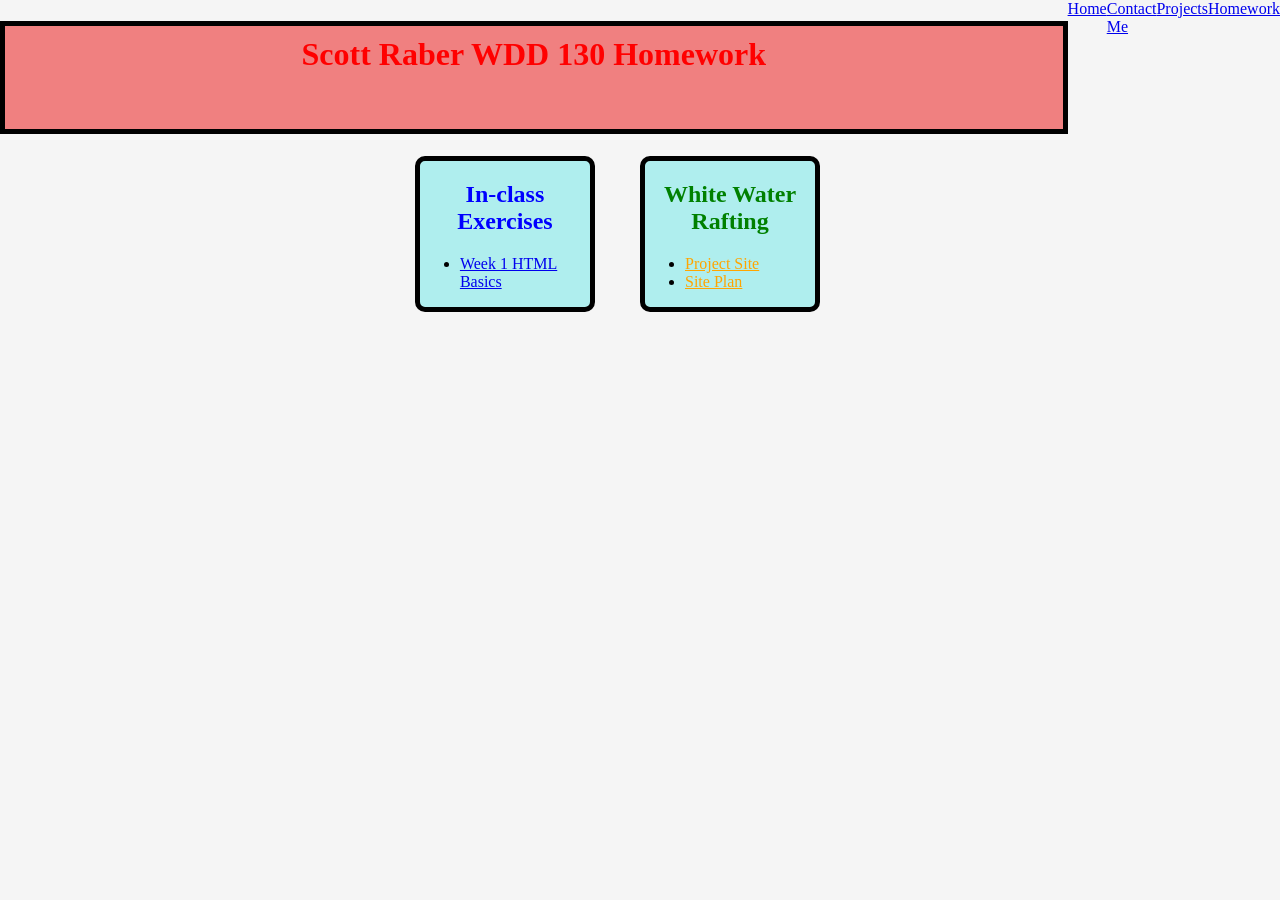
<file: index.html>
<!DOCTYPE html>
<html lang="en">
<head>
    <meta charset="UTF-8">
    <meta name="viewport" content="width=device-width, initial-scale=1.0">
    <title>WDD 130 Homework</title>
    <style>
        body {
            justify-items: center;
            display: grid;
            grid-template-rows: 1fr 1fr;
            background-color: whitesmoke;
            margin: 0;
        }
        header {
            display: flex;
            width:100%;
        }
        h1 {
            text-align: center;
            padding: 10px 10px;
            color: red;
            background-color: lightcoral;
            width: 100%;
            border-style: solid;
            border-width: 5px;
            border-color: black;
            box-sizing: border-box;
        }
        #in-class-exercises {
            color: blue;
            text-align: center;
        }
        #white-water-rafting {
            color: green;
            text-align: center;
        }
        .orange-link {
            color: orange;
        }
        .orange-link:hover {
            color: orangered;
        }
        .card {
            background-color: paleturquoise;
            width: 80%;
            border-style: solid;
            border-width: 5px;
            border-color: black;
            border-radius: 10px;
            box-sizing: border-box;
        }
        .card-container {
            display: grid;
            grid-template-columns: 1fr 1fr;
        }
        nav {
            display: flex;
            justify-content: space-around;
        }
    </style>
</head>
<body>
    <header>
        <h1>Scott Raber WDD 130 Homework</h1>
        <nav>
            <a href="#">Home</a>
            <a href="#">Contact Me</a>
            <a href="#">Projects</a>
            <a href="#">Homework</a>
        </nav>
    </header>
    <div class="card-container">
        <div class="card">
            <h2 id="in-class-exercises">In-class Exercises</h2>
            <ul>
                <li>
                    <a href="in-class-exercises/basics.html">Week 1 HTML Basics</a>
                </li>
            </ul>
        </div>
        <div class="card">
            <h2 id="white-water-rafting">White Water Rafting</h2>
            <ul>
                <li>
                    <a class="orange-link" href="white-water-rafting/index.html">Project Site</a>
                </li>
                <li>
                    <a class="orange-link" href="white-water-rafting/site-plan-rafting.html">Site Plan</a>
                </li>
            </ul>
        </div>
    </div>
</body>
</html>
</file>
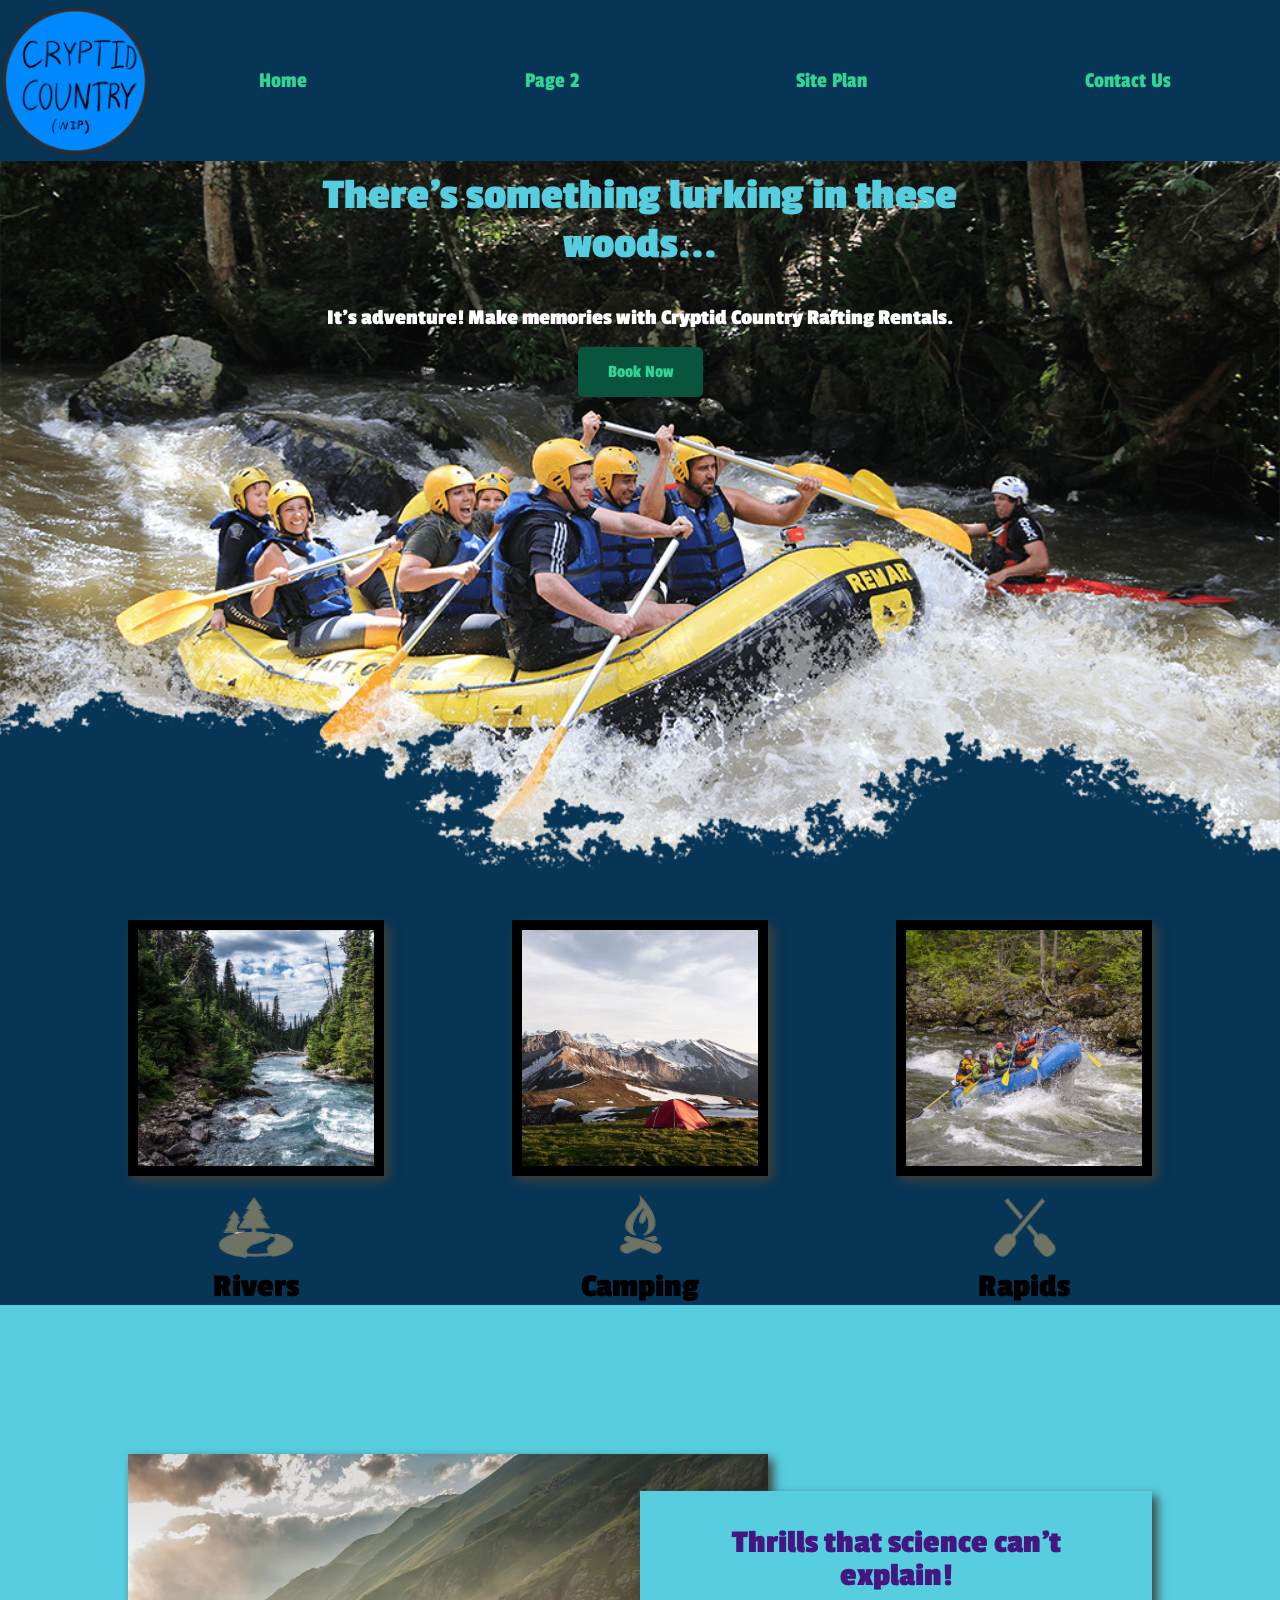
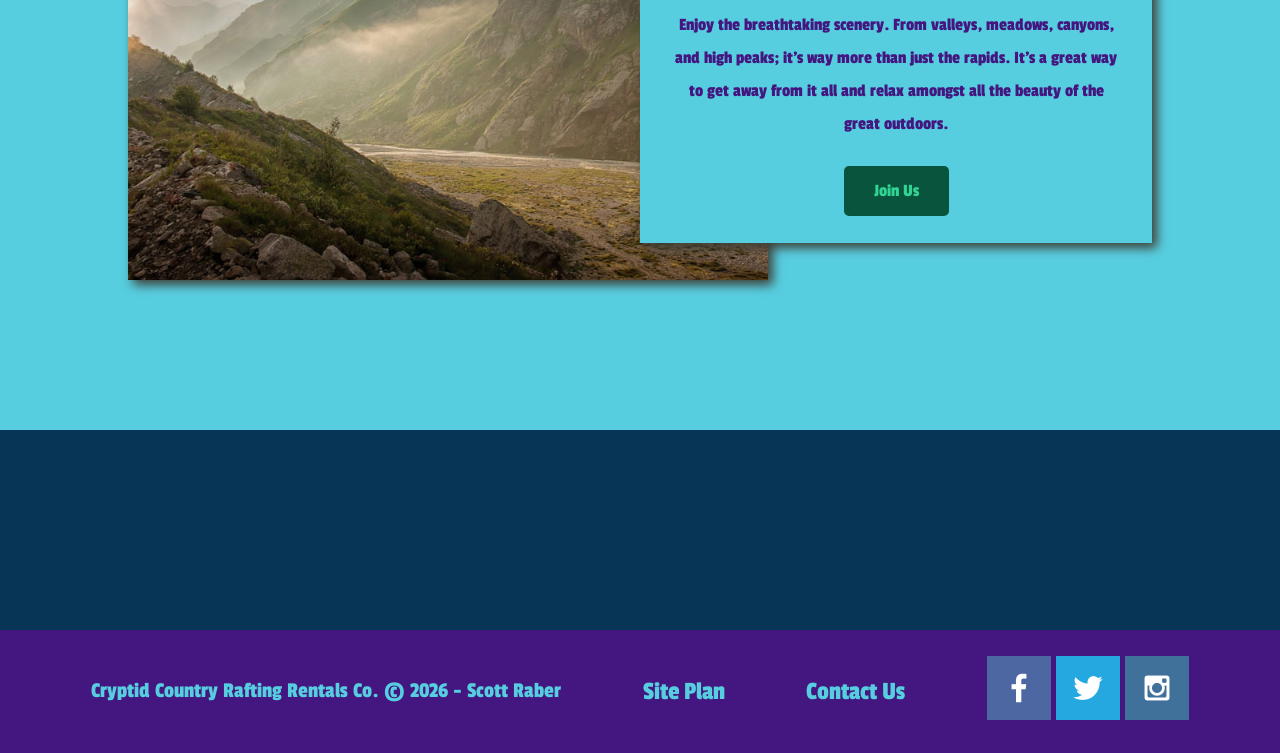
<file: white-water-rafting/index.html>
<!DOCTYPE html>
<html lang="en">
<head>
    <meta charset="UTF-8">
    <meta name="viewport" content="width=device-width, initial-scale=1.0">
    <link rel="stylesheet" href="styles/style.css">
    <title>Cryptid Country Rafting</title>
</head>
<body>
    <div id="content">
        <header>
            <a id="logo-link" href="index.html">
                <img id="logo" src="images/cryptid-country-logo.png" alt="Logo image">
            </a>
            <nav>
                <a href="index.html">Home</a>
                <a href="#">Page 2</a>
                <a href="site-plan-rafting.html">Site Plan</a>
                <a href="contactus.html">Contact Us</a>
            </nav>
        </header>
        <div id="hero">
            <div id="hero-box">
                <img id="hero-img" src="images/hero.png" alt="People going rafting">
            </div>
            <section id="hero-msg">
                <h1 class="home-title">There's something lurking in these woods...</h1>
                <h4>It's adventure! Make memories with Cryptid Country Rafting Rentals.</h4>
                <div class='button-box'>
                    <a class='book' href="contactus.html">Book Now</a>
                </div>
            </section>
        </div>
        <main class="home-grid">
            <section class="rivers-card">
                <img class="card-img" src="images/rivers.jpg" alt="river in forest">
                <img class="icon" src="images/river_icon.png" alt="river icon">
                <h2>Rivers</h2>
            </section>
            <section class="camping-card">
                <img class="card-img" src="images/camping.jpg" alt="tent in mountains">
                <img class="icon" src="images/fire_icon.png" alt="fire icon">
                <h2>Camping</h2>
            </section>
            <section class="rapids-card">
                <img class="card-img" src="images/rapids.jpg" alt="rafting boat">
                <img class="icon" src="images/oars.png" alt="oars icon">
                <h2>Rapids</h2>
            </section>
            <div id="background"></div>
            <img class="mountains" src="images/mountains.jpg" alt="Misty mountains">
            <section class="msg">
                <h2>Thrills that science can't explain!</h2>
                <p>Enjoy the breathtaking scenery. From valleys, meadows, canyons, and high peaks; it's way more than just the rapids. It's a great way to get away from it all and relax amongst all the beauty of the great outdoors.</p>
                <a class='join' href="rivers.html">Join Us</a>
            </section>
        </main>
    </div>
    <footer>
        <p>Cryptid Country Rafting Rentals Co. &copy; 2026 - Scott Raber</p>
        <p><a href="site-plan-rafting.html">Site Plan</a></p>
        <p><a href="contactus.html">Contact Us</a></p>
        <div class="social">
            <a target="_blank" href="https://facebook.com">
                <img src="images/facebook.png" alt="fb icon">
            </a>
            <a target="_blank" href="https://twitter.com">
                <img src="images/twitter.png" alt="twitter icon">
            </a>
            <a target="_blank" href="https://instagram.com">
                <img src="images/instagram.png" alt="instagram icon">
            </a>
        </div>
    </footer>
</body>
</html>
</file>
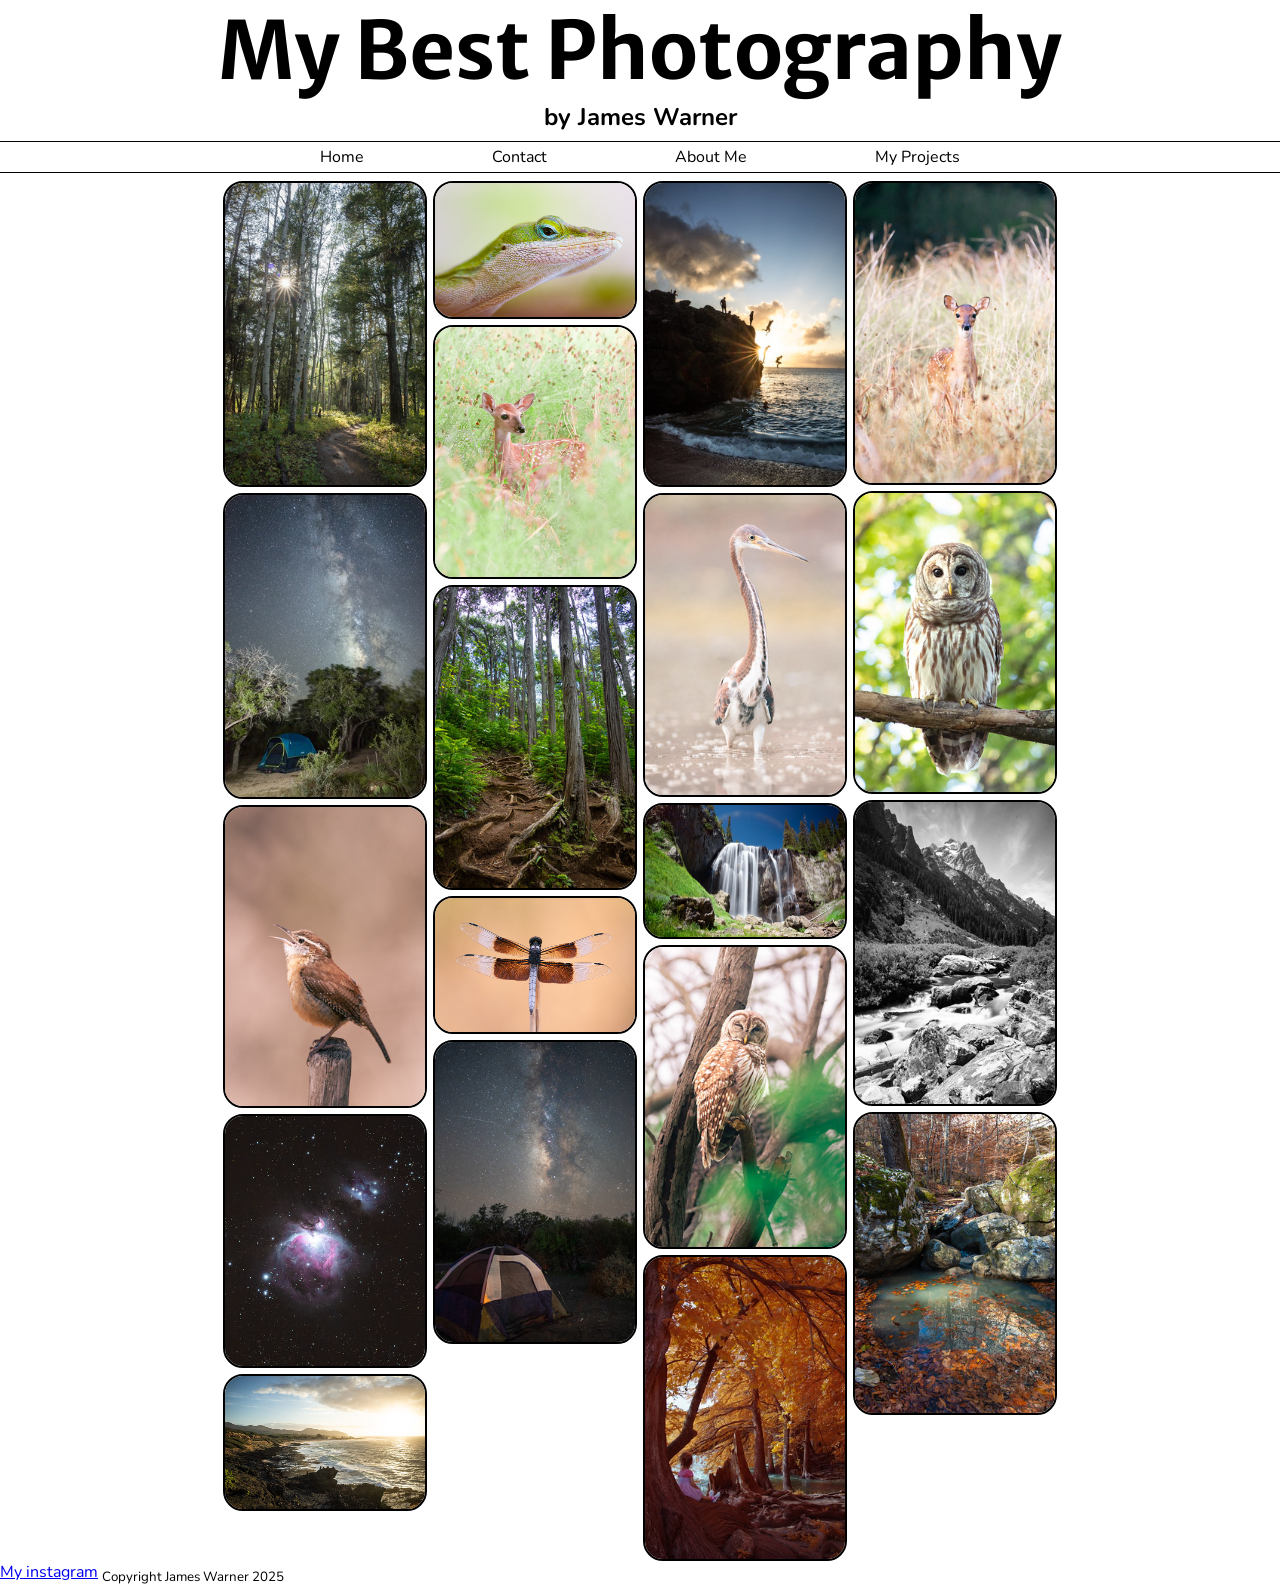
<file: portfolio-starter-code/portfolio-starter-code/index.html>
<!--Don't touch the HTML for this activity!-->
<!DOCTYPE html>
<html lang="en">
<head>
    <title>James Warner Photography</title>
    <link rel="stylesheet" href="css/index.css">
</head>
<body>
    <header>
        <h1>My Best Photography</h1>
        <h2>by James Warner</h2>
    </header>
    <nav>
        <a href="index.html">Home</a>
        <a href="html/contact.html">Contact</a>
        <a href="html/about-me.html">About Me</a>
        <a href="html/my-projects.html">My Projects</a>
    </nav>
    <div id="img-container">
        <img src="images/img1.jpg" alt="photography by james warner">
        <img src="images/img2.jpg" alt="photography by james warner">
        <img src="images/img3.jpg" alt="photography by james warner">
        <img src="images/img4.jpg" alt="photography by james warner">
        <img src="images/img5.jpg" alt="photography by james warner">
        <img src="images/img6.jpg" alt="photography by james warner">
        <img src="images/img7.jpg" alt="photography by james warner">
        <img src="images/img8.jpg" alt="photography by james warner">
        <img src="images/img9.jpg" alt="photography by james warner">
        <img src="images/img10.jpg" alt="photography by james warner">
        <img src="images/img11.jpg" alt="photography by james warner">
        <img src="images/img12.jpg" alt="photography by james warner">
        <img src="images/img13.jpg" alt="photography by james warner">
        <img src="images/img14.jpg" alt="photography by james warner">
        <img src="images/img15.jpg" alt="photography by james warner">
        <img src="images/img16.jpg" alt="photography by james warner">
        <img src="images/img17.jpg" alt="photography by james warner">
        <img src="images/img18.jpg" alt="photography by james warner">
        <img src="images/img19.jpg" alt="photography by james warner">
    </div>
    <footer>
        <a href="https://www.instagram.com">My instagram</a>
        <sub>Copyright James Warner 2025</sub>
    </footer>
</body>
</html>
</file>
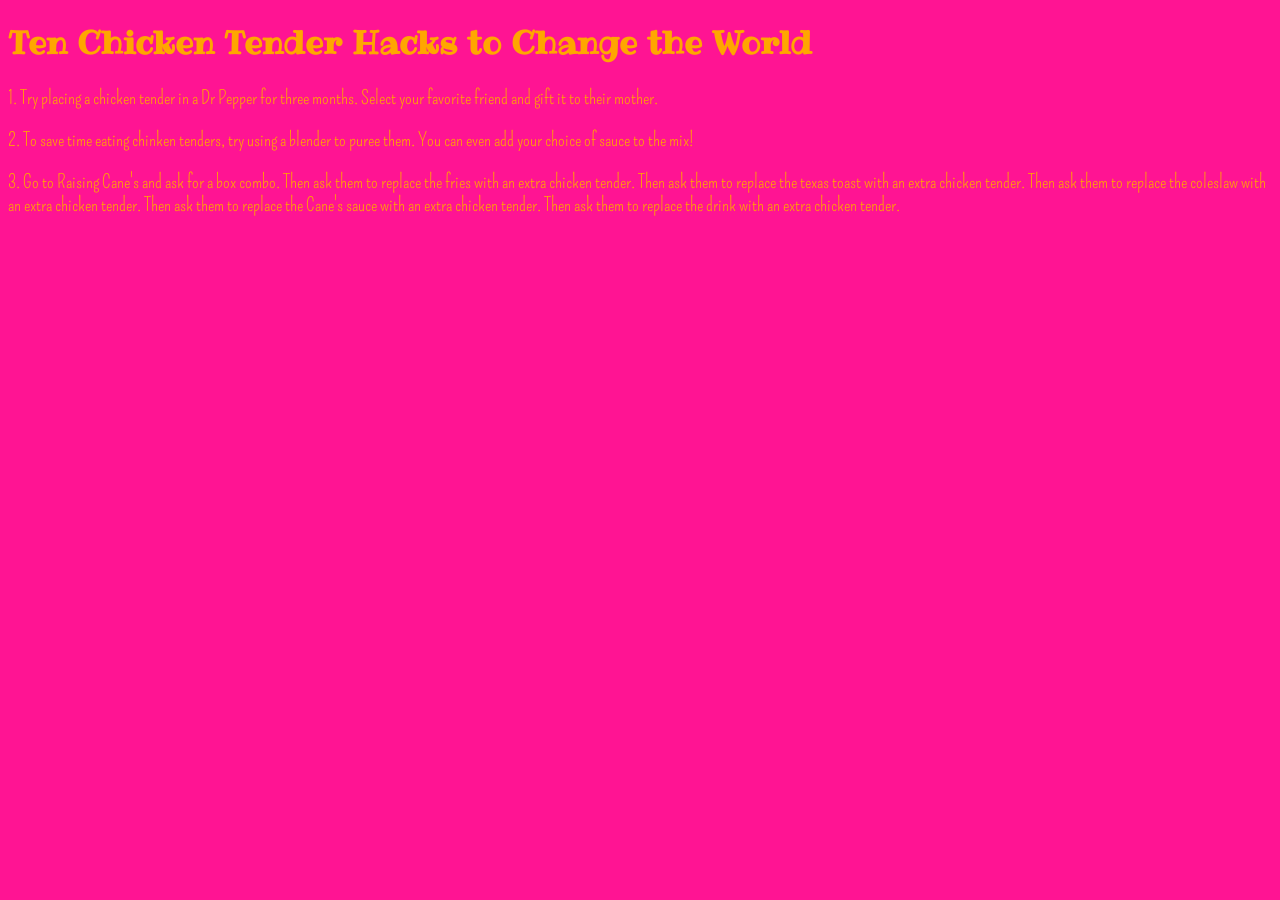
<file: in-class-exercises/basics.html>
<!DOCTYPE html>
<html>
    <head>
        <!-- Elements in the head DO NOT appear on the page -->
         <title>Chicken Tenders</title>
         <style>
            /* Comments in CSS are different */
            @import url('https://fonts.googleapis.com/css2?family=Pompiere&family=Ribeye&display=swap');
            body {
                background-color: rgb(255, 20, 147);
            }
            h1 {
                font-family: 'Ribeye';
                color: rgb(255, 166, 0);
            }
            p {
                font-family: 'Pompiere';
                font-size: larger;
                color: rgb(255, 166, 0)
            }
         </style>
    </head>
    <body>
        <!-- Elements in the body DO appear on the page -->
         <h1>Ten Chicken Tender Hacks to Change the World</h1>
         <p>
            1. Try placing a chicken tender in a Dr Pepper for three months. 
            Select your favorite friend and gift it to their mother.
        </p>
        <p>
            2. To save time eating chinken tenders, try using a blender to
            puree them. You can even add your choice of sauce to the mix!
        </p>
        <p>
            3. Go to Raising Cane's and ask for a box combo. Then ask them
            to replace the fries with an extra chicken tender. Then ask them
            to replace the texas toast with an extra chicken tender. Then
            ask them to replace the coleslaw with an extra chicken tender.
            Then ask them to replace the Cane's sauce with an extra chicken
            tender. Then ask them to replace the drink with an extra chicken
            tender.
        </p>
    </body>
</html>
</file>
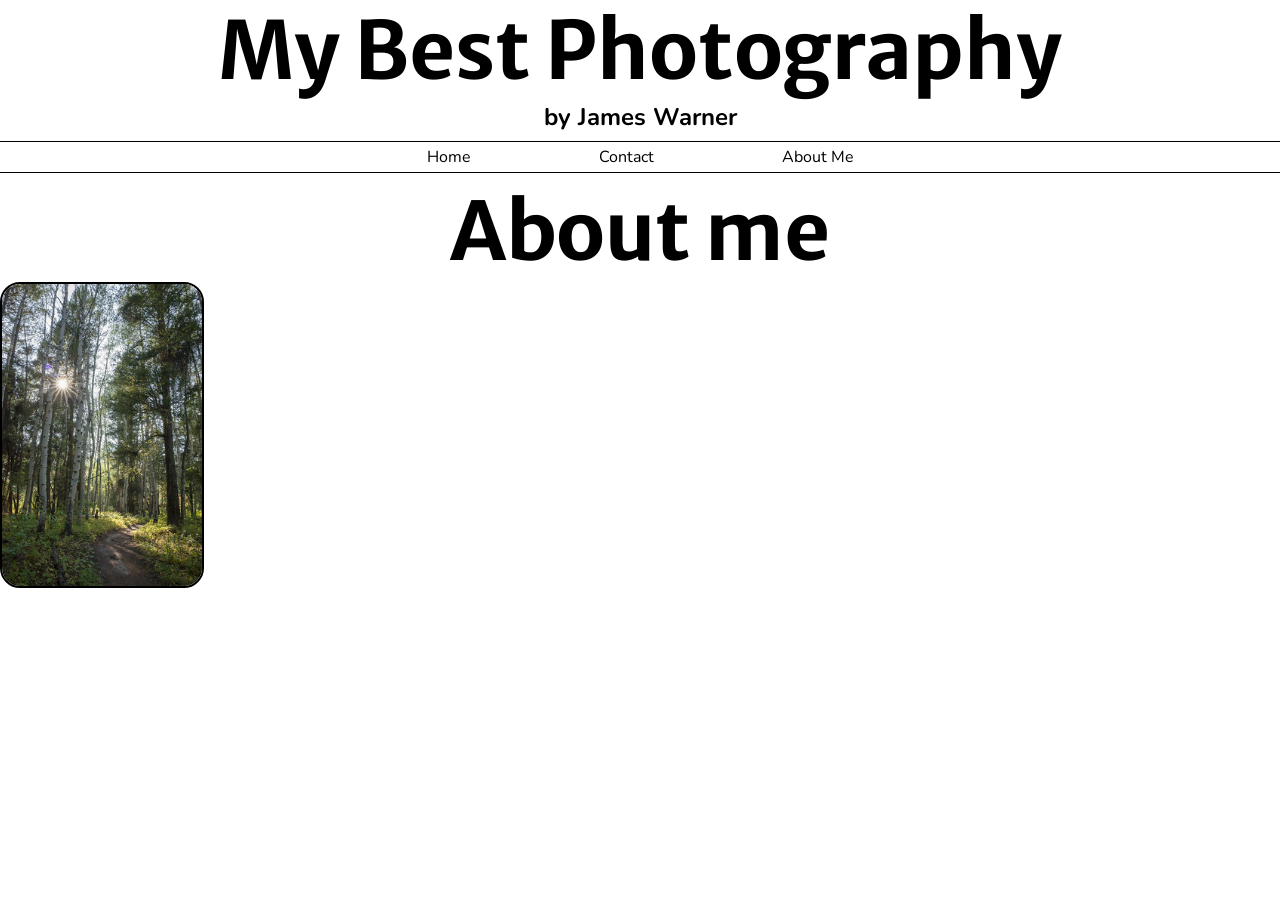
<file: portfolio-starter-code/portfolio-starter-code/html/about-me.html>
<!DOCTYPE html>
<html lang="en">
<head>
    <meta charset="UTF-8">
    <meta name="viewport" content="width=device-width, initial-scale=1.0">
    <title>About Me</title>
    <link rel="stylesheet" href="../css/index.css"/>
</head>
<body>
    <header>
        <h1>My Best Photography</h1>
        <h2>by James Warner</h2>
    </header>
    <nav>
        <a href="../index.html">Home</a>
        <a href="contact.html">Contact</a>
        <a href="#">About Me</a>
    </nav>
    <h1>About me</h1>
    <img src="../images/img1.jpg" alt="a nice looking tree">
</body>
</html>
</file>
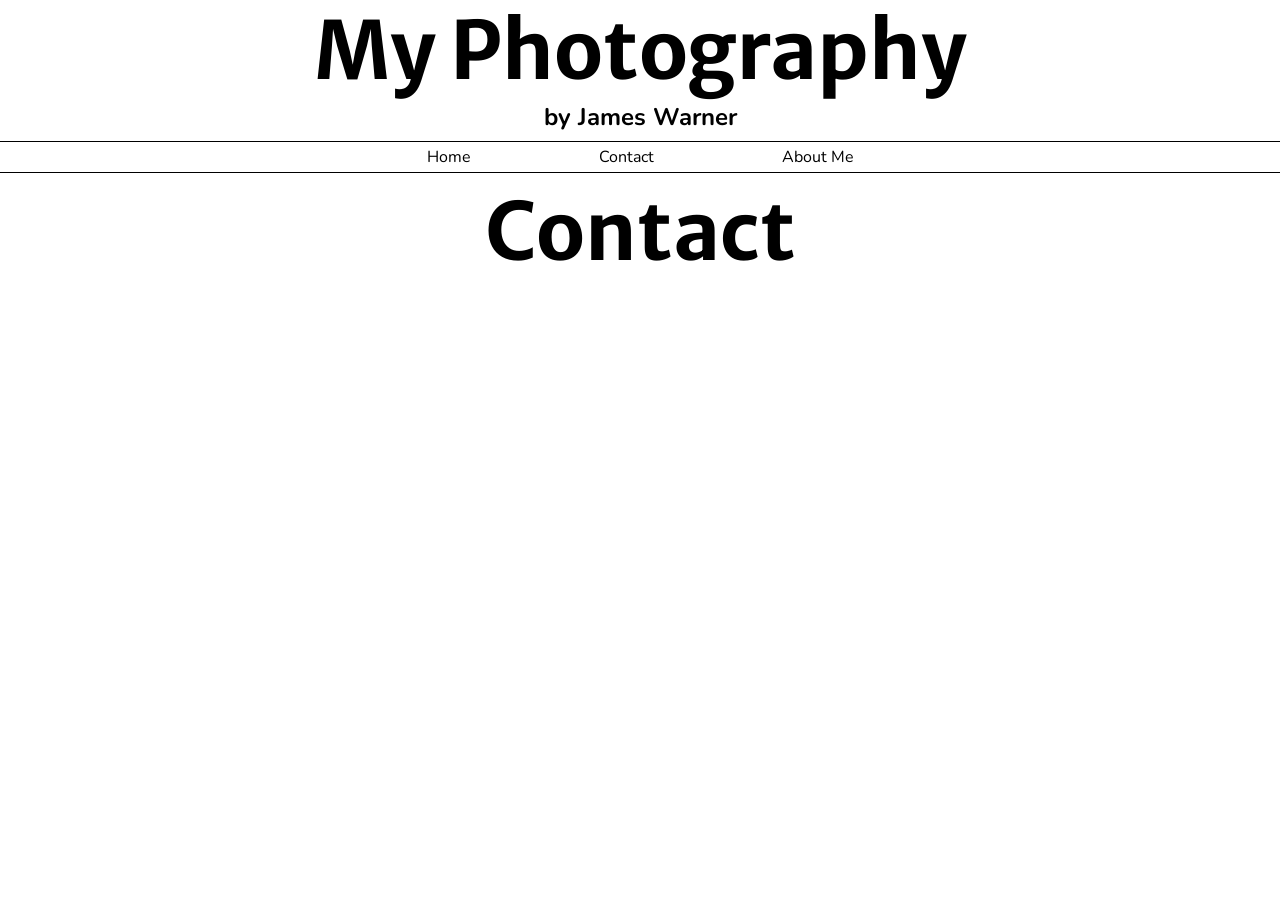
<file: portfolio-starter-code/portfolio-starter-code/html/contact.html>
<!DOCTYPE html>
<html lang="en">
<head>
    <meta charset="UTF-8">
    <meta name="viewport" content="width=device-width, initial-scale=1.0">
    <title>Contact</title>
    <link rel="stylesheet" href="../css/index.css"/>
</head>
<body>
    <header>
        <h1>My Photography</h1>
        <h2>by James Warner</h2>
    </header>
    <nav>
        <a href="../index.html">Home</a>
        <a href="#">Contact</a>
        <a href="about-me.html">About Me</a>
    </nav>
    <h1>Contact</h1>
</body>
</html>
</file>
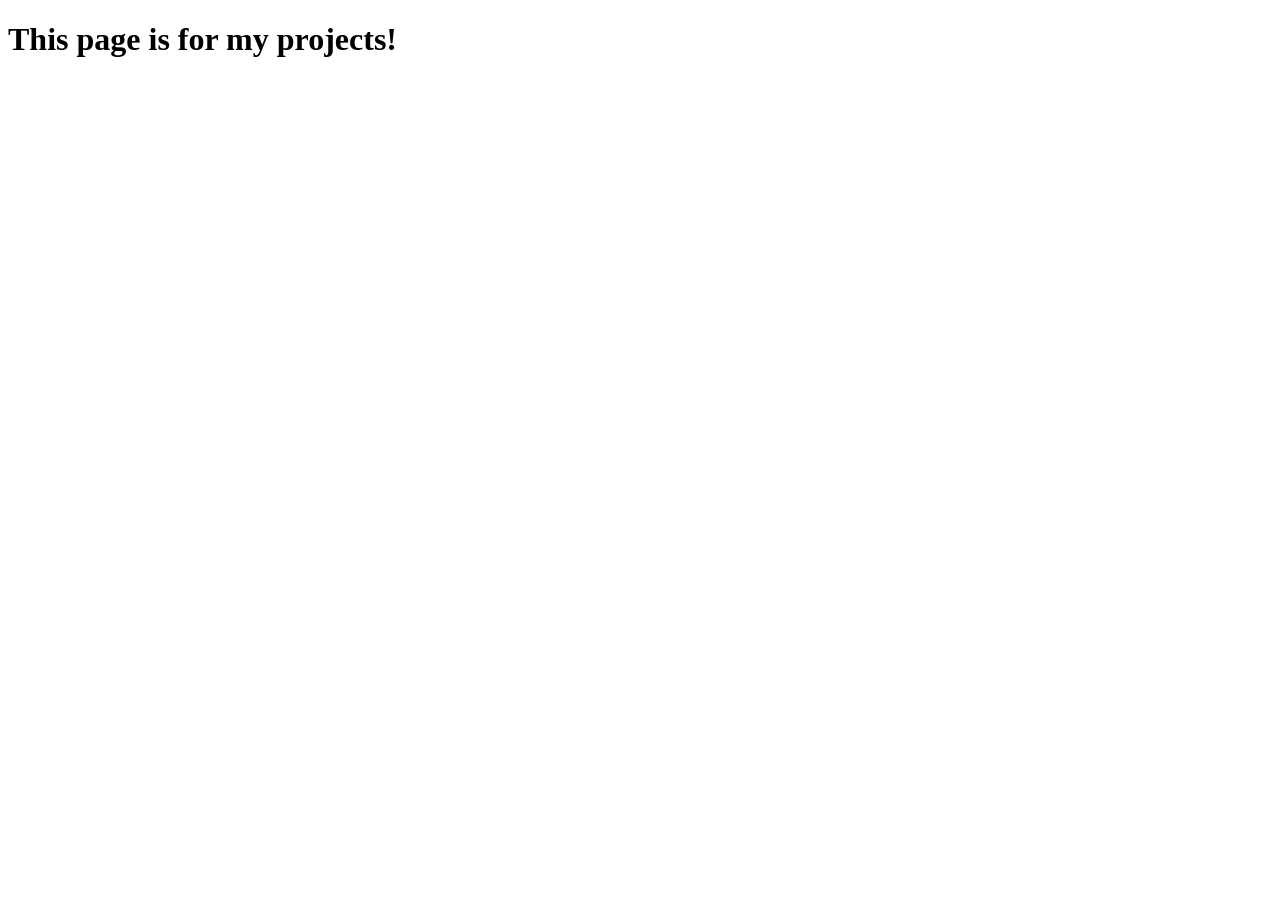
<file: portfolio-starter-code/portfolio-starter-code/html/my-projects.html>
<!DOCTYPE html>
<html lang="en">
<head>
    <meta charset="UTF-8">
    <meta name="viewport" content="width=device-width, initial-scale=1.0">
    <title>My Projects</title>
</head>
<body>
    <h1>This page is for my projects!</h1>
    
</body>
</html>
</file>
<file: white-water-rafting/styles/style.css>
@import url('https://fonts.googleapis.com/css2?family=Passion+One:wght@400;700;900&family=Trade+Winds&display=swap');

:root {
  --primary-color: #57cee0;
  --secondary-color: #08543d;
  --accent1-color: #44167f;
  --accent2-color: #31d493;
  --background-color: #073555;
  --shadow-color: #3e4039;

  --heading-font: "Trade Winds", serif;
  --paragraph-font: "Passion One", Arial, sans-serif;
  --th-font: "Passion One", Arial, sans-serif;
  --nav-font: "Passion One", Arial, sans-serif;
  --div-font: "Passion One", Arial, sans-serif;

  --headline-color-on-white: var(--primary-color);  /* headlines on a white background */ 
  --headline-color-on-color: var(--accent1-color); /* headlines on a colored background */ 
  --paragraph-color-on-white: var(--primary-color); /* paragraph text on a white background */ 
  --paragraph-color-on-color: var(--accent1-color); /* paragraph text on a colored background */
  --th-color-on-white: var(--accent2-color); 
  --th-color-on-color: var(--accent1-color); 
  --paragraph-background-color: var(--primary-color);
  --nav-link-color: var(--accent2-color);
  --nav-background-color: var(--secondary-color);
  --nav-hover-link-color: var(--accent1-color);
  --nav-hover-background-color: var(--primary-color);
}

body {
    margin: 0;
    padding: 0;
    background-color: var(--background-color);
    font-family: var(--paragraph-font);
    font-size: 22px;
}
footer {
    background-color: var(--accent1-color);
    color: var(--primary-color);
    padding: 25px 50px;
    margin-top: 200px; 
    display: flex;
    justify-content: space-around;
    align-items: center;
}
footer a {
    color: var(--primary-color);
    text-decoration: none;
    font-size: 1.2em;
}
footer a:hover {
    color: var(--accent2-color);
    text-decoration: underline;
}
footer .social-img {
    padding-top: 15px
}
h2 {
    margin: 0;
}
h4 {
    color: var(--primary-color);
}
header {
    background-color: var(--background-color);
    display: grid;
    grid-template-columns: 150px auto;
}
main {
    text-align: center;
    display: grid;
    grid-template-columns: 1fr 1fr 1fr 1fr 1fr 1fr 1fr 1fr 1fr 1fr;
}
main section img {
    box-sizing: border-box;
}
nav {
    display: flex;
    justify-content: space-around;
    align-self: center;
}
nav a{
    text-align: center;
    color: var(--accent2-color);
    text-decoration: none;
    padding: 35px;
}
nav a:hover {
    background-color: var(--primary-color);
    color: var(--accent1-color);
}
section {
    text-align: center;
}
.book, .join {
    background-color: var(--secondary-color);
    color: var(--accent2-color);
    text-decoration: none;
    font-size: 18px;
    padding: 15px 30px;
    margin-top: 50px;
    border-radius: 5px;
}
.book:hover, .join:hover{
    background-color: var(--primary-color);
    color: var(--accent1-color);
}
.button-box {
    text-align: center;
}
.camping-card {
    grid-column: 5/7;
    grid-row: 2/3;
}
.card-img {
    width: 100%;
    border: 10px solid black;
    transition: transform .5s;
    box-shadow: 5px 5px 10px var(--shadow-color);
}
.card-img:hover {
    opacity: .6;
    transform: scale(1.1);
}
.home-title {
    color: var(--primary-color);
    font-size: 2em;
    margin-top: 10px;
}
.icon {
    height: 80px;
    padding-top: 10px;
}
.mountains {
    width: 100%;
    grid-column: 2/7;
    grid-row: 5/8;
    box-shadow: 5px 5px 10px var(--shadow-color);
}
.msg {
    background-color: var(--primary-color);
    line-height: 1.5em;
    padding: 35px;
    grid-column: 6/10;
    grid-row: 6/7;
    box-shadow: 5px 5px 10px var(--shadow-color);
}
.msg h2 {
    color: var(--accent1-color);
}
.msg p {
    color: var(--accent1-color);
    font-size: .8em;
    padding-bottom: 15px;
}
.rapids-card {
    grid-column: 8/10;
    grid-row: 2/3;
}
.rivers-card {
    grid-column: 2/4;
    grid-row: 2/3;
}
#background {
    height: 725px;
    background-color: var(--primary-color);
    grid-column: 1/11;
    grid-row: 4/9;
}
#content {
    max-width: 1600px;
    margin: 0 auto;
}
#hero {
    display: grid;
    grid-template-columns: 1fr 3fr 1fr;
    margin-top: -100px;
}
#hero-box {
    grid-column: 1/4;
    grid-row: 1/3;
    z-index: -1;
}
#hero-img {
    width: 100%;
}
#hero-msg {
    grid-column: 2/3;
    grid-row: 1/2;
    margin-top: 100px;
}
#hero-msg h1 {
    text-align: center;
}
#hero-msg h4 {
    color: white;
    text-align: center;
}
#logo {
    max-width: 100%;
}
#logo-link {
    padding-top: 5px;
    justify-self: center;
    align-self: center;
}

@media screen and (max-width: 900px) {
    #hero, .home-grid {
        display: block;
        height: auto;
    }
    nav, footer {
        flex-direction: column;
    }
    nav a {
        display: block;
        padding: 15px;
    }
    #hero {
        margin-top: 0;
    }
    #hero-msg {
        margin-top: 0;
    }
    #hero-msg h4 {
        display: none;
    }
    #hero-msg h1 {
        color: #6f7364;
    }
    .home-title {
        font-size: 25px;
    }
    .rivers-card, .camping-card, .rapids-card { 
        margin: 50px auto;
        width: 60%;
    }
    #background {
        display: none;
    }
    .mountains, .msg {
        width: 80%;
        display: block;
        margin: 0 auto;
    }
    footer {
        margin-top: 25px;
    }
}
</file>
<file: portfolio-starter-code/portfolio-starter-code/css/index.css>
/* Add your CSS here to style the photography portfolio*/

/* Go here to get fonts: https://fonts.google.com/*/
/* Select a font, and copy it's @import statement. Paste at the top of this file.*/

/* Flexbox cheat sheet: https://flexbox.malven.co/*/

@import url('https://fonts.googleapis.com/css2?family=Merriweather+Sans:ital,wght@0,300..800;1,300..800&family=Nunito:ital,wght@0,200..1000;1,200..1000&display=swap');

body {
    font-family: Nunito, sans-serif;
    margin: 0 auto;
}
h1 {
    font-family: "Merriweather Sans", sans-serif;
    font-size: 5em;
    text-align: center;
    margin: 0;
}
h2 {
    text-align: center;
    margin: 0;
}
nav {
    display: flex;
    justify-content: center;
    align-items: center;
    gap: 10%;
    margin: .5em 0;
    border-style: solid;
    border-width: .1em 0;
    height: 2em;
    box-sizing: border-box;
}
nav a {
    text-decoration: none;
    color: black;
}
img {
    max-width: 200px;
    border: 2px solid black;
    border-radius: 20px

}
#img-container {
    display: flex;
    flex-direction: column;
    flex-wrap: wrap;
    max-height: 1400px;
    align-content: center;
    gap: 6px;
}
</file>
